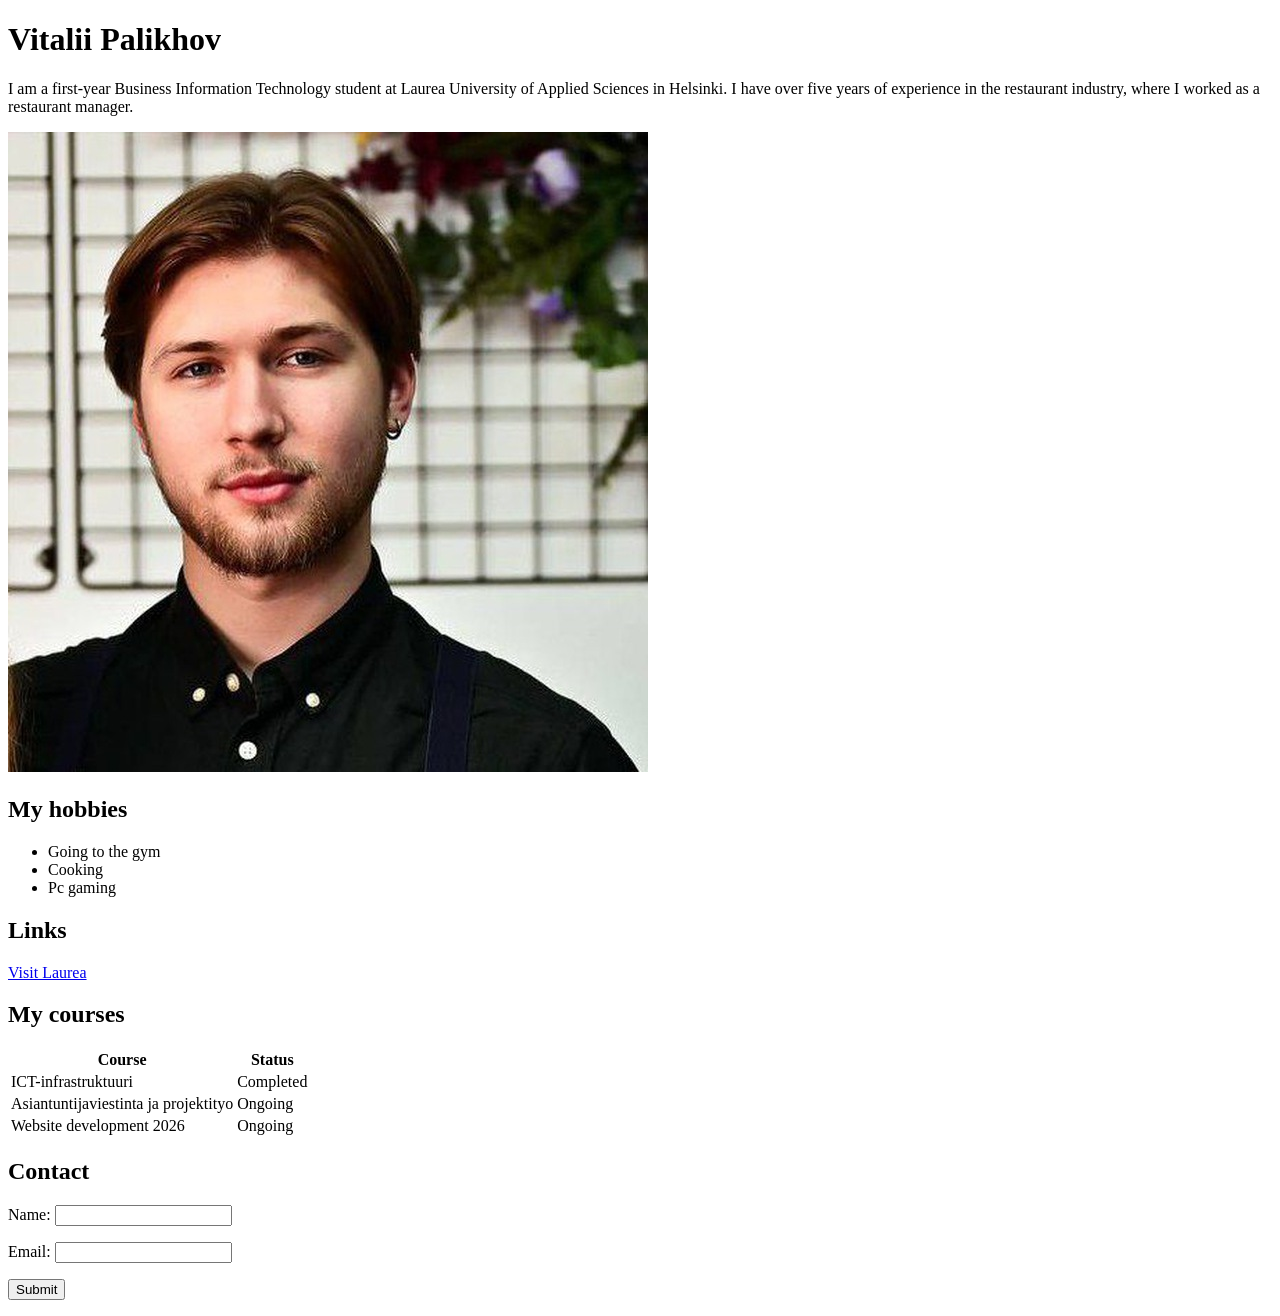
<file: index.html>
<!DOCTYPE html>
<html lang="en">
<head>
  <meta charset="utf-8">
  <title>Website development 2026 - Vitalii Palikhov</title>
</head>
<body>

  <h1>Vitalii Palikhov</h1>
  <p>I am a first-year Business Information Technology student at Laurea University of Applied Sciences in Helsinki. I have over five years of experience in the restaurant industry, where I worked as a restaurant manager.</p>
  <img src="photo.jpg" alt="Portrait photo of Vitalii Palikhov">

  <h2>My hobbies</h2>
  <ul>
    <li>Going to the gym</li>
    <li>Cooking</li>
    <li>Pc gaming</li>
  </ul>

  <h2>Links</h2>
  <p><a href="https://www.laurea.fi">Visit Laurea</a></p>

  <h2>My courses</h2>
  <table>
    <tr>
      <th>Course</th>
      <th>Status</th>
    </tr>
    <tr>
      <td>ICT-infrastruktuuri</td>
      <td>Completed</td>
    </tr>
    <tr>
      <td>Asiantuntijaviestinta ja projektityo</td>
      <td>Ongoing</td>
    </tr>
    <tr>
      <td>Website development 2026</td>
      <td>Ongoing</td>
    </tr>
  </table>

  <h2>Contact</h2>
  <form>
    <p>
      <label for="name">Name:</label>
      <input type="text" id="name" name="name">
    </p>
    <p>
      <label for="email">Email:</label>
      <input type="email" id="email" name="email">
    </p>
    <p>
      <input type="submit" value="Submit">
    </p>
  </form>

</body>
</html>
</file>
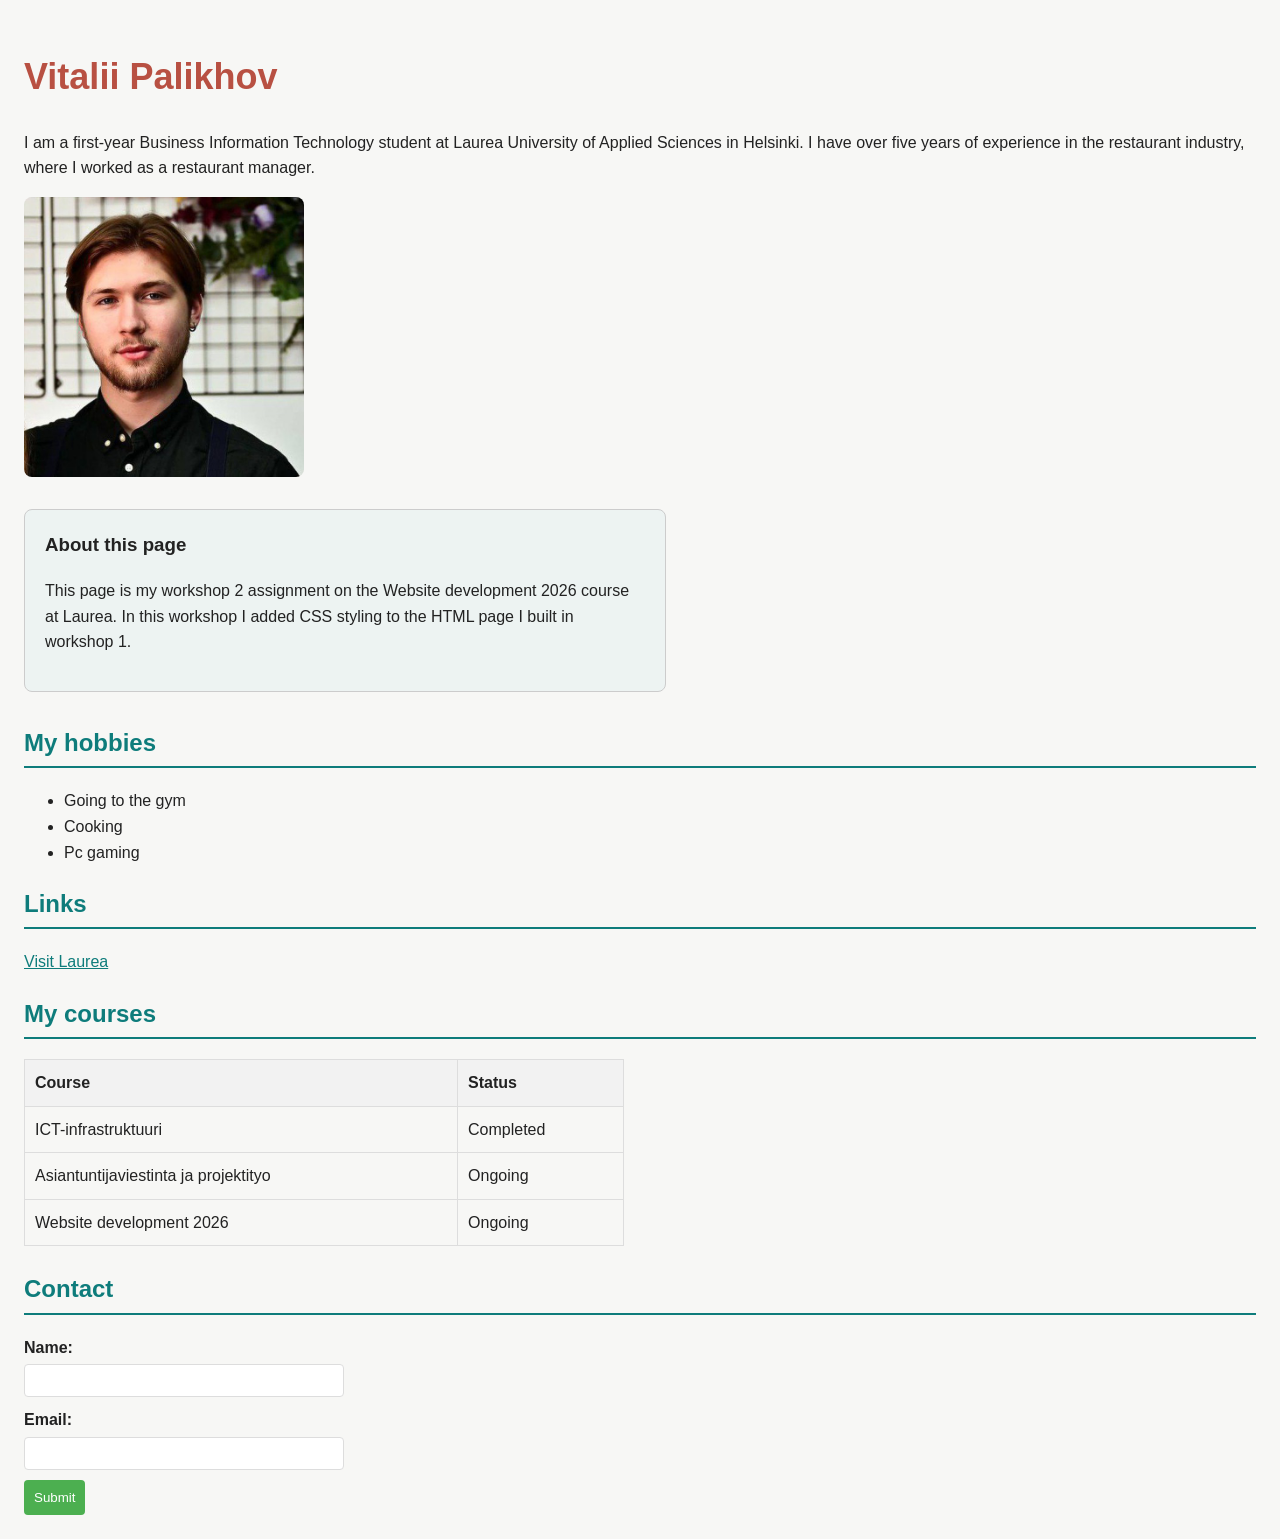
<file: WS02/index.html>
<!DOCTYPE html>
<html lang="en">
<head>
  <meta charset="utf-8">
  <meta name="viewport" content="width=device-width, initial-scale=1">
  <title>Vitalii Palikhov - Workshop 2</title>

  <!-- Task 1 / method 3: EXTERNAL CSS -->
  <link rel="stylesheet" href="styles.css">

  <!-- Task 1 / method 2: INTERNAL CSS -->
  <style>
    h2 {
      color: #0e7c7b;
      border-bottom: 2px solid #0e7c7b;
      padding-bottom: 4px;
    }
  </style>
</head>

<body>

  <!-- Task 1 / method 1: INLINE CSS -->
  <h1 style="color: #b85042; font-size: 36px;">Vitalii Palikhov</h1>

  <p>I am a first-year Business Information Technology student at Laurea University of Applied
    Sciences in Helsinki. I have over five years of experience in the restaurant industry,
    where I worked as a restaurant manager.</p>

  <img src="photo.jpg" alt="Portrait photo of Vitalii Palikhov">

  <!-- Task 3: div with padding and margin -->
  <div class="content-box">
    <h3>About this page</h3>
    <p>This page is my workshop 2 assignment on the Website development 2026 course at Laurea.
      In this workshop I added CSS styling to the HTML page I built in workshop 1.</p>
  </div>

  <h2>My hobbies</h2>
  <ul>
    <li>Going to the gym</li>
    <li>Cooking</li>
    <li>Pc gaming</li>
  </ul>

  <h2>Links</h2>
  <p><a href="https://www.laurea.fi">Visit Laurea</a></p>

  <h2>My courses</h2>
  <table>
    <tr>
      <th>Course</th>
      <th>Status</th>
    </tr>
    <tr>
      <td>ICT-infrastruktuuri</td>
      <td>Completed</td>
    </tr>
    <tr>
      <td>Asiantuntijaviestinta ja projektityo</td>
      <td>Ongoing</td>
    </tr>
    <tr>
      <td>Website development 2026</td>
      <td>Ongoing</td>
    </tr>
  </table>

  <h2>Contact</h2>
  <form>
    <p>
      <label for="name">Name:</label>
      <input type="text" id="name" name="name">
    </p>
    <p>
      <label for="email">Email:</label>
      <input type="email" id="email" name="email">
    </p>
    <p>
      <input type="submit" value="Submit">
    </p>
  </form>

</body>
</html>
</file>
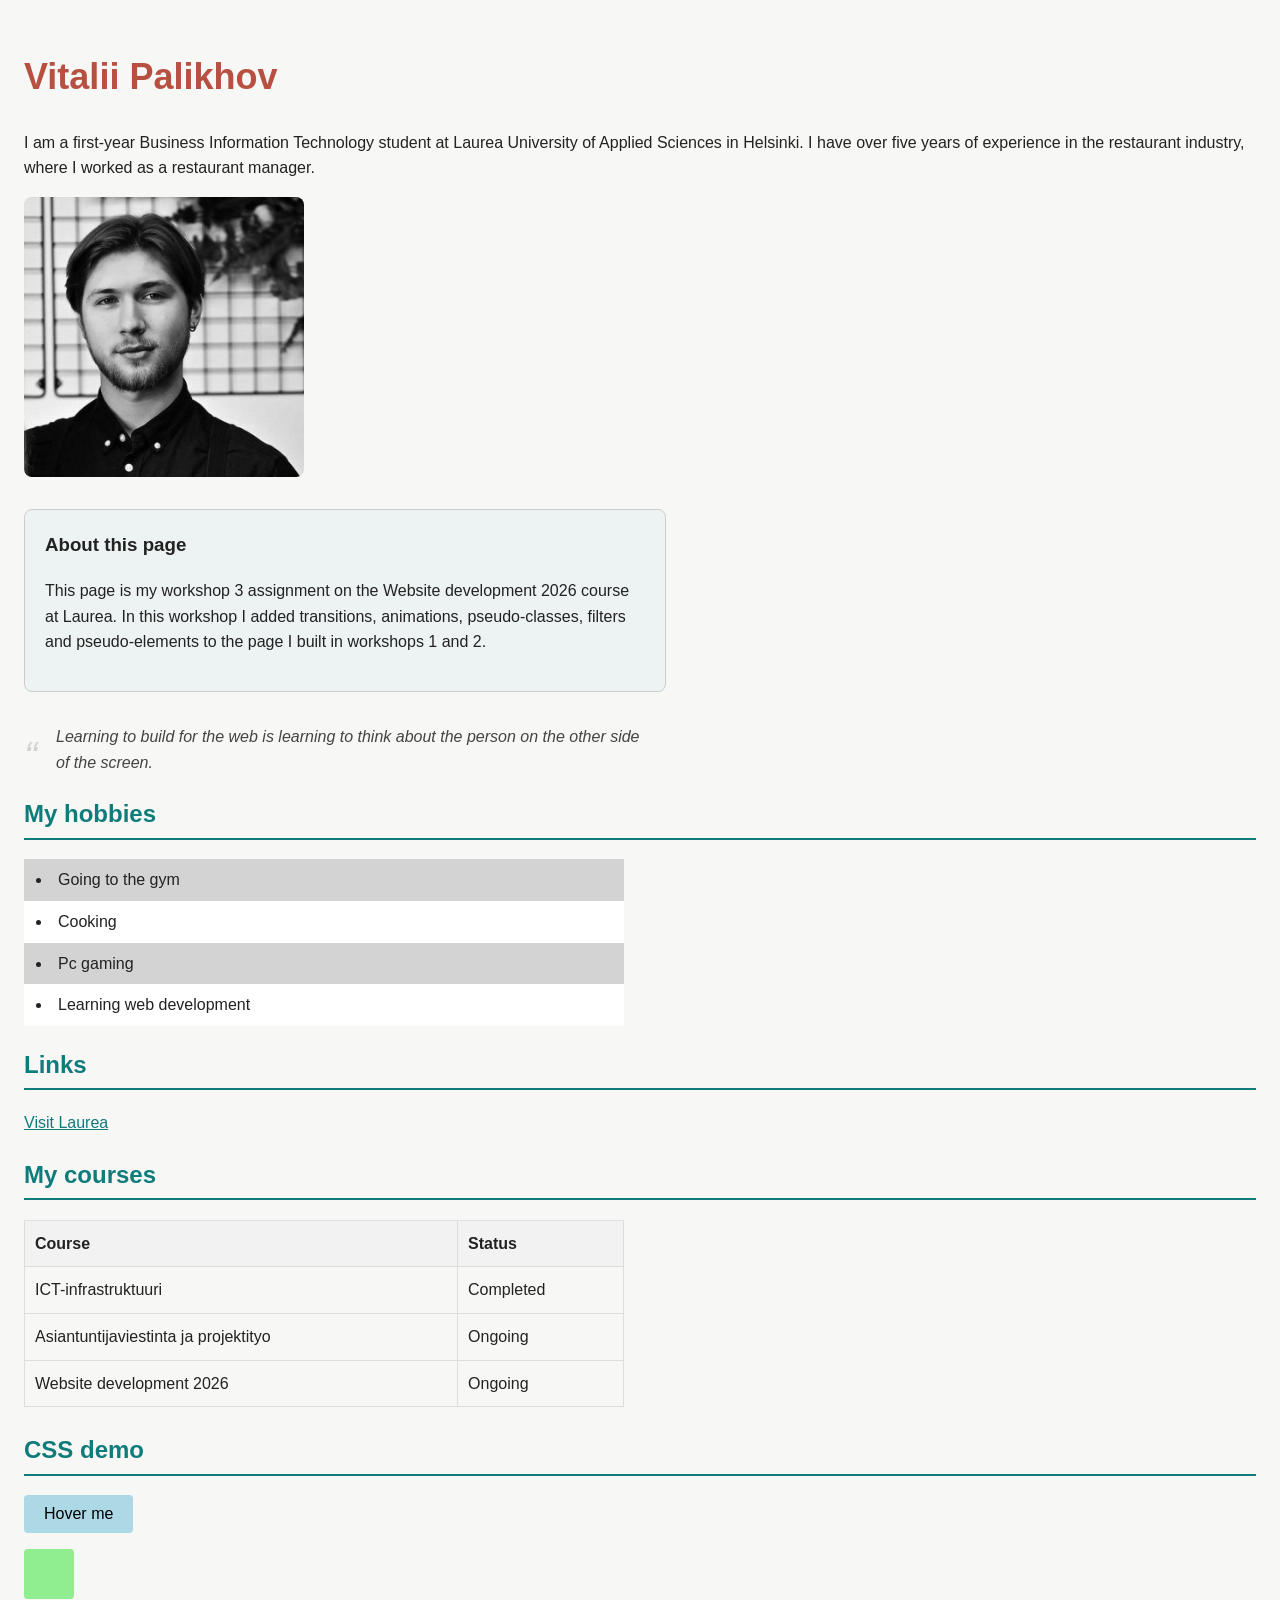
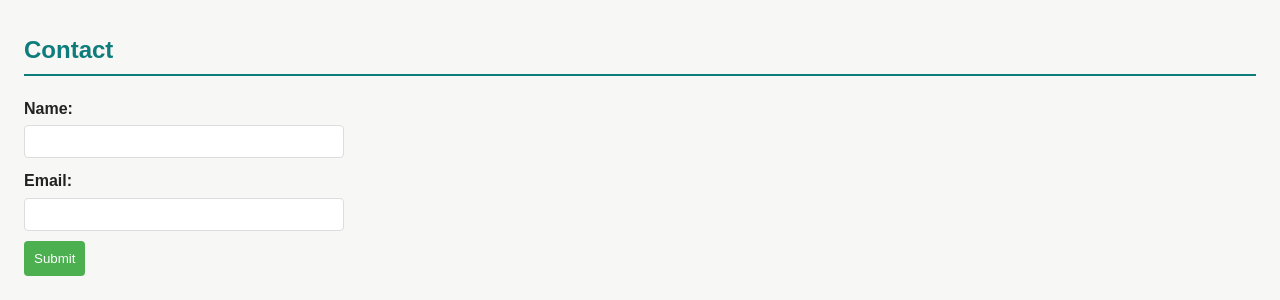
<file: WS03/index.html>
<!DOCTYPE html>
<html lang="en">
<head>
  <meta charset="utf-8">
  <meta name="viewport" content="width=device-width, initial-scale=1">
  <title>Vitalii Palikhov - Workshop 3</title>

  <!-- External CSS -->
  <link rel="stylesheet" href="styles.css">

  <!-- Internal CSS -->
  <style>
    h2 {
      color: #0e7c7b;
      border-bottom: 2px solid #0e7c7b;
      padding-bottom: 4px;
    }
  </style>
</head>

<body>

  <!-- Inline CSS -->
  <h1 style="color: #b85042; font-size: 36px;">Vitalii Palikhov</h1>

  <p>I am a first-year Business Information Technology student at Laurea University of Applied
    Sciences in Helsinki. I have over five years of experience in the restaurant industry,
    where I worked as a restaurant manager.</p>

  <!-- Task 4: CSS filter - grayscale, colour returns on hover -->
  <img src="photo.jpg" alt="Portrait photo of Vitalii Palikhov" class="filter-image">

  <div class="content-box">
    <h3>About this page</h3>
    <p>This page is my workshop 3 assignment on the Website development 2026 course at Laurea.
      In this workshop I added transitions, animations, pseudo-classes, filters and
      pseudo-elements to the page I built in workshops 1 and 2.</p>
  </div>

  <!-- Task 5: CSS pseudo-element - decorative quote mark -->
  <blockquote class="quote">
    Learning to build for the web is learning to think about the person on the other side
    of the screen.
  </blockquote>

  <h2>My hobbies</h2>

  <!-- Task 3: CSS pseudo-classes - alternating row colours -->
  <ul class="pseudo-list">
    <li>Going to the gym</li>
    <li>Cooking</li>
    <li>Pc gaming</li>
    <li>Learning web development</li>
  </ul>

  <h2>Links</h2>
  <p><a href="https://www.laurea.fi">Visit Laurea</a></p>

  <h2>My courses</h2>
  <table>
    <tr>
      <th>Course</th>
      <th>Status</th>
    </tr>
    <tr>
      <td>ICT-infrastruktuuri</td>
      <td>Completed</td>
    </tr>
    <tr>
      <td>Asiantuntijaviestinta ja projektityo</td>
      <td>Ongoing</td>
    </tr>
    <tr>
      <td>Website development 2026</td>
      <td>Ongoing</td>
    </tr>
  </table>

  <h2>CSS demo</h2>

  <!-- Task 1: CSS transition - smooth colour change on hover -->
  <p><button class="transition-button">Hover me</button></p>

  <!-- Task 2: CSS animation - box moving left and right -->
  <div class="animation-box"></div>

  <h2>Contact</h2>
  <form>
    <p>
      <label for="name">Name:</label>
      <input type="text" id="name" name="name">
    </p>
    <p>
      <label for="email">Email:</label>
      <input type="email" id="email" name="email">
    </p>
    <p>
      <input type="submit" value="Submit">
    </p>
  </form>

</body>
</html>
</file>
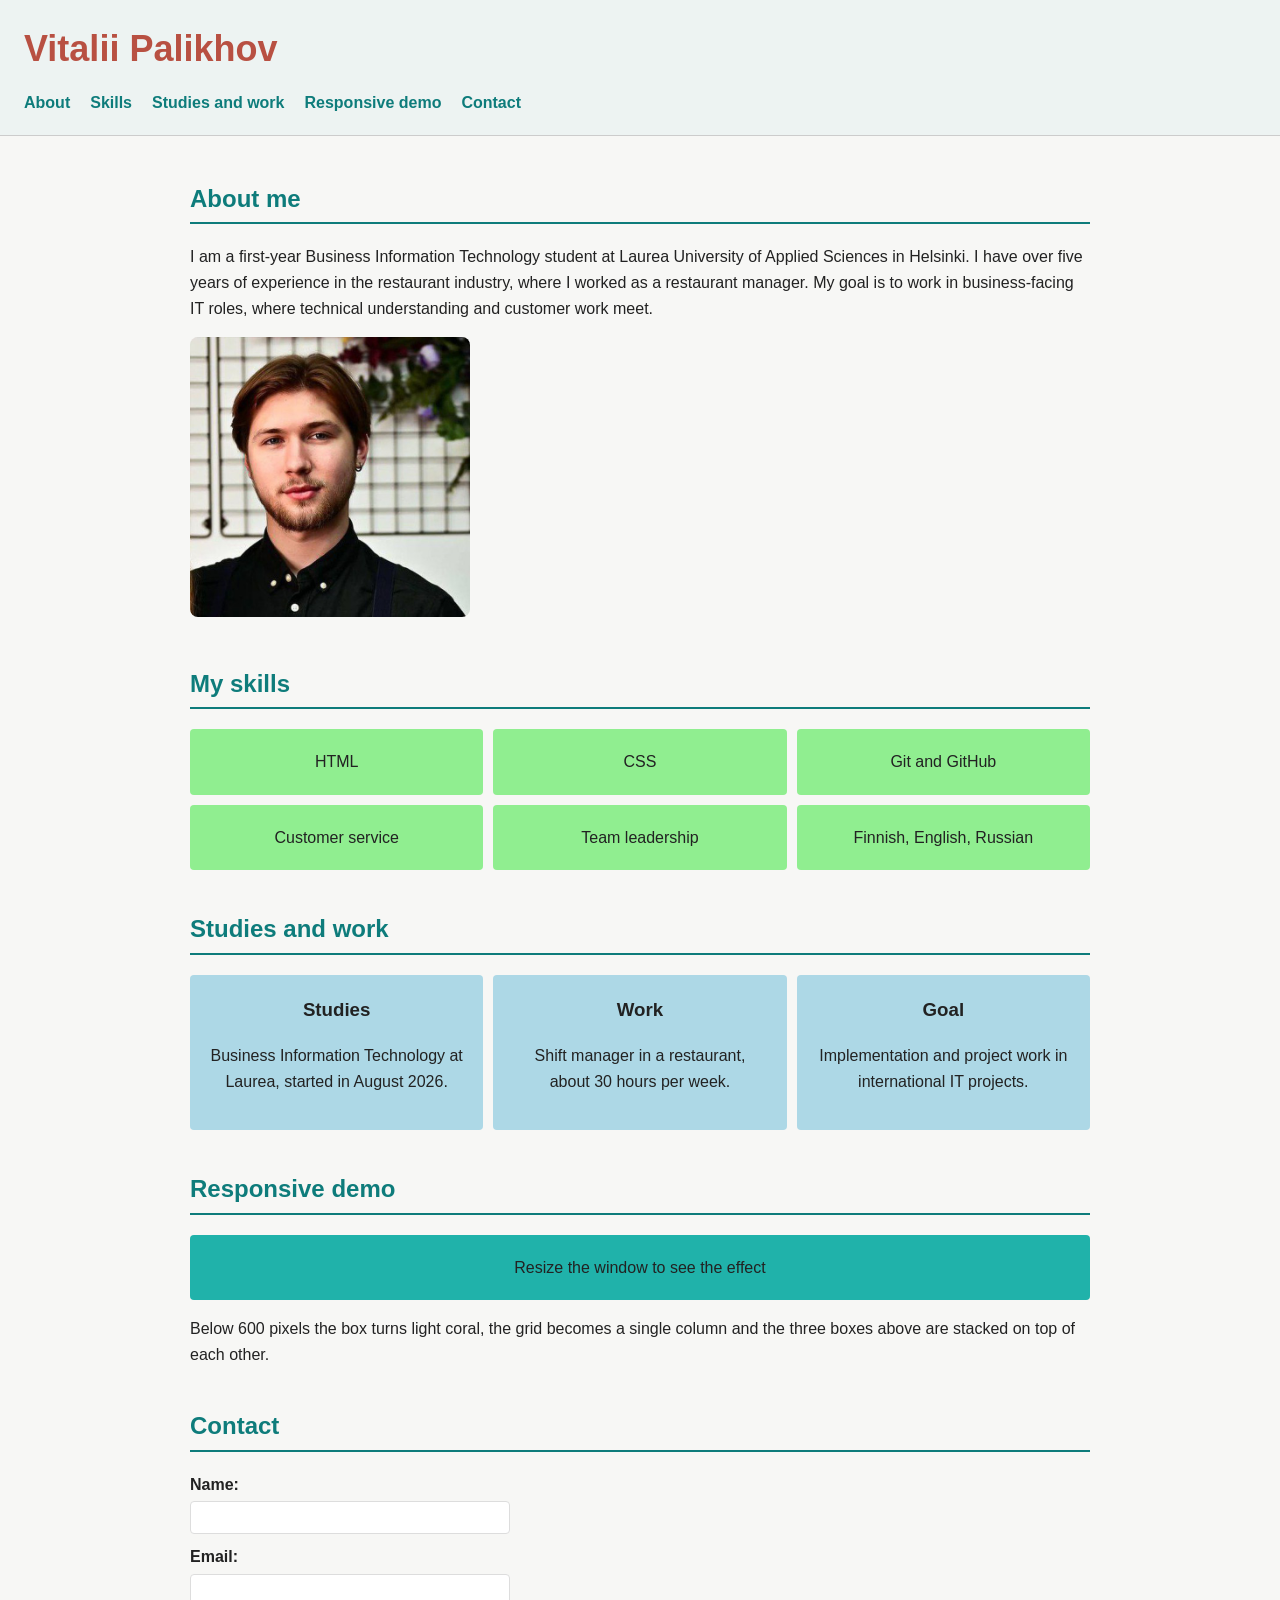
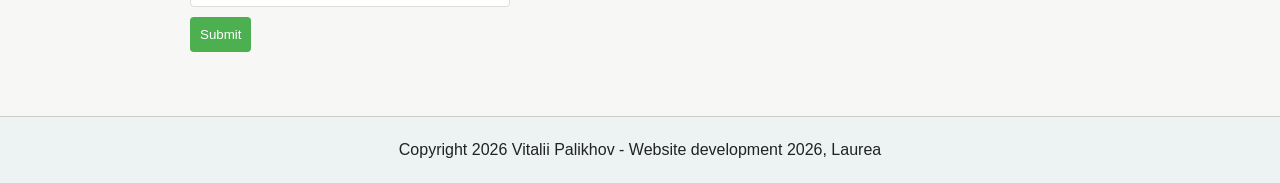
<file: WS04/index.html>
<!DOCTYPE html>
<html lang="en">
<head>
  <meta charset="utf-8">
  <meta name="viewport" content="width=device-width, initial-scale=1">
  <title>Vitalii Palikhov - Workshop 4</title>
  <link rel="stylesheet" href="styles.css">
</head>

<body>

  <!-- Task 1: Semantic elements - header with navigation -->
  <header>
    <h1>Vitalii Palikhov</h1>
    <nav>
      <ul>
        <li><a href="#about">About</a></li>
        <li><a href="#skills">Skills</a></li>
        <li><a href="#services">Studies and work</a></li>
        <li><a href="#responsive">Responsive demo</a></li>
        <li><a href="#contact">Contact</a></li>
      </ul>
    </nav>
  </header>

  <!-- Task 1: Semantic elements - main content area -->
  <main>

    <section id="about">
      <h2>About me</h2>
      <p>I am a first-year Business Information Technology student at Laurea University of
        Applied Sciences in Helsinki. I have over five years of experience in the restaurant
        industry, where I worked as a restaurant manager. My goal is to work in business-facing
        IT roles, where technical understanding and customer work meet.</p>
      <img src="photo.jpg" alt="Portrait photo of Vitalii Palikhov">
    </section>

    <!-- Task 2: Grid layout - two rows and three columns -->
    <section id="skills">
      <h2>My skills</h2>
      <div class="grid-container">
        <div class="grid-item">HTML</div>
        <div class="grid-item">CSS</div>
        <div class="grid-item">Git and GitHub</div>
        <div class="grid-item">Customer service</div>
        <div class="grid-item">Team leadership</div>
        <div class="grid-item">Finnish, English, Russian</div>
      </div>
    </section>

    <!-- Task 3: Flexbox layout - three boxes aligned horizontally -->
    <section id="services">
      <h2>Studies and work</h2>
      <div class="flex-container">
        <div class="box">
          <h3>Studies</h3>
          <p>Business Information Technology at Laurea, started in August 2026.</p>
        </div>
        <div class="box">
          <h3>Work</h3>
          <p>Shift manager in a restaurant, about 30 hours per week.</p>
        </div>
        <div class="box">
          <h3>Goal</h3>
          <p>Implementation and project work in international IT projects.</p>
        </div>
      </div>
    </section>

    <!-- Task 4: Media queries - background colour changes with screen width -->
    <section id="responsive">
      <h2>Responsive demo</h2>
      <div class="responsive-box">Resize the window to see the effect</div>
      <p>Below 600 pixels the box turns light coral, the grid becomes a single column and the
        three boxes above are stacked on top of each other.</p>
    </section>

    <section id="contact">
      <h2>Contact</h2>
      <form>
        <p>
          <label for="name">Name:</label>
          <input type="text" id="name" name="name">
        </p>
        <p>
          <label for="email">Email:</label>
          <input type="email" id="email" name="email">
        </p>
        <p>
          <input type="submit" value="Submit">
        </p>
      </form>
    </section>

  </main>

  <!-- Task 1: Semantic elements - footer -->
  <footer>
    <p>Copyright 2026 Vitalii Palikhov - Website development 2026, Laurea</p>
  </footer>

</body>
</html>
</file>
<file: WS02/styles.css>
/* Workshop 2 - Basics of CSS
   Vitalii Palikhov, Website development 2026 */

/* ---------- Task 2: text and background ---------- */

body {
  background-color: #f7f7f5;
  color: #222222;
  font-family: Arial, Helvetica, sans-serif;
  font-size: 16px;
  line-height: 1.6;
  margin: 0;
  padding: 24px;
}

p {
  font-size: 16px;
}

a {
  color: #0e7c7b;
}

a:hover {
  color: #b85042;
}

img {
  max-width: 280px;
  border-radius: 8px;
}

/* ---------- Task 3: padding and margin ---------- */

.content-box {
  max-width: 600px;
  padding: 20px;
  margin-top: 24px;
  margin-bottom: 32px;
  background-color: #edf3f2;
  border: 1px solid #cccccc;
  border-radius: 8px;
}

.content-box h3 {
  margin-top: 0;
}

/* ---------- Task 4: table ---------- */

table {
  width: 100%;
  max-width: 600px;
  border-collapse: collapse;
  margin-bottom: 24px;
}

th,
td {
  border: 1px solid #dddddd;
  padding: 10px;
  text-align: left;
}

th {
  background-color: #f2f2f2;
}

/* ---------- Task 4: form ---------- */

form {
  display: flex;
  flex-direction: column;
  gap: 10px;
  max-width: 320px;
}

form p {
  margin: 0;
}

label {
  display: block;
  font-weight: bold;
  margin-bottom: 4px;
}

input[type="text"],
input[type="email"] {
  width: 100%;
  padding: 8px;
  border: 1px solid #dddddd;
  border-radius: 4px;
  box-sizing: border-box;
}

input[type="submit"] {
  padding: 10px;
  background-color: #4caf50;
  color: #ffffff;
  border: none;
  border-radius: 4px;
  cursor: pointer;
}

input[type="submit"]:hover {
  background-color: #45a049;
}
</file>
<file: WS03/styles.css>
/* Workshop 3 - Advanced CSS
   Vitalii Palikhov, Website development 2026 */

/* ========== From workshop 2 ========== */

body {
  background-color: #f7f7f5;
  color: #222222;
  font-family: Arial, Helvetica, sans-serif;
  font-size: 16px;
  line-height: 1.6;
  margin: 0;
  padding: 24px;
}

p {
  font-size: 16px;
}

a {
  color: #0e7c7b;
}

a:hover {
  color: #b85042;
}

img {
  max-width: 280px;
  border-radius: 8px;
}

.content-box {
  max-width: 600px;
  padding: 20px;
  margin-top: 24px;
  margin-bottom: 32px;
  background-color: #edf3f2;
  border: 1px solid #cccccc;
  border-radius: 8px;
}

.content-box h3 {
  margin-top: 0;
}

table {
  width: 100%;
  max-width: 600px;
  border-collapse: collapse;
  margin-bottom: 24px;
}

th,
td {
  border: 1px solid #dddddd;
  padding: 10px;
  text-align: left;
}

th {
  background-color: #f2f2f2;
}

form {
  display: flex;
  flex-direction: column;
  gap: 10px;
  max-width: 320px;
}

form p {
  margin: 0;
}

label {
  display: block;
  font-weight: bold;
  margin-bottom: 4px;
}

input[type="text"],
input[type="email"] {
  width: 100%;
  padding: 8px;
  border: 1px solid #dddddd;
  border-radius: 4px;
  box-sizing: border-box;
}

input[type="submit"] {
  padding: 10px;
  background-color: #4caf50;
  color: #ffffff;
  border: none;
  border-radius: 4px;
  cursor: pointer;
}

input[type="submit"]:hover {
  background-color: #45a049;
}

/* ========== Task 1: CSS transition ========== */

.transition-button {
  background-color: lightblue;
  padding: 10px 20px;
  border: none;
  border-radius: 4px;
  cursor: pointer;
  font-size: 16px;
  transition: background-color 0.3s ease;
}

.transition-button:hover {
  background-color: lightcoral;
}

/* ========== Task 2: CSS animation ========== */

.animation-box {
  width: 50px;
  height: 50px;
  margin-bottom: 32px;
  background-color: lightgreen;
  border-radius: 4px;
  position: relative;
  animation: move 2s infinite alternate;
}

@keyframes move {
  from {
    left: 0;
  }
  to {
    left: 100px;
  }
}

/* ========== Task 3: CSS pseudo-classes ========== */

.pseudo-list {
  max-width: 600px;
  padding-left: 0;
  list-style-position: inside;
}

.pseudo-list li {
  padding: 8px 12px;
}

.pseudo-list li:nth-child(odd) {
  background-color: lightgray;
}

.pseudo-list li:nth-child(even) {
  background-color: white;
}

/* ========== Task 4: CSS filters ========== */

.filter-image {
  filter: grayscale(100%);
  transition: filter 0.3s ease;
}

.filter-image:hover {
  filter: grayscale(0%);
}

/* ========== Task 5: CSS pseudo-elements ========== */

.quote {
  position: relative;
  max-width: 600px;
  margin-left: 0;
  padding-left: 32px;
  font-style: italic;
  color: #444444;
}

.quote::before {
  content: "\201C";
  font-size: 40px;
  position: absolute;
  left: 0;
  top: 0;
  color: lightgray;
}
</file>
<file: WS04/styles.css>
/* Workshop 4 - Page Layout Techniques
   Vitalii Palikhov, Website development 2026 */

/* ========== Base styles ========== */

body {
  background-color: #f7f7f5;
  color: #222222;
  font-family: Arial, Helvetica, sans-serif;
  font-size: 16px;
  line-height: 1.6;
  margin: 0;
  padding: 0;
}

h2 {
  color: #0e7c7b;
  border-bottom: 2px solid #0e7c7b;
  padding-bottom: 4px;
}

a {
  color: #0e7c7b;
}

a:hover {
  color: #b85042;
}

img {
  max-width: 280px;
  border-radius: 8px;
}

/* ========== Task 1: Semantic elements ========== */

header {
  background-color: #edf3f2;
  border-bottom: 1px solid #cccccc;
  padding: 20px 24px;
}

header h1 {
  margin: 0 0 12px 0;
  color: #b85042;
  font-size: 36px;
}

header nav ul {
  display: flex;
  flex-wrap: wrap;
  gap: 20px;
  list-style: none;
  margin: 0;
  padding: 0;
}

header nav a {
  font-weight: bold;
  text-decoration: none;
}

header nav a:hover {
  text-decoration: underline;
}

main {
  max-width: 900px;
  margin: 0 auto;
  padding: 24px;
}

section {
  margin-bottom: 40px;
}

footer {
  background-color: #edf3f2;
  border-top: 1px solid #cccccc;
  padding: 20px 24px;
  text-align: center;
}

footer p {
  margin: 0;
}

/* ========== Task 2: Grid layout ========== */

.grid-container {
  display: grid;
  grid-template-columns: repeat(3, 1fr);
  grid-template-rows: repeat(2, auto);
  /* "gap" is the current standard property; "grid-gap" is its deprecated name */
  gap: 10px;
}

.grid-item {
  background-color: lightgreen;
  padding: 20px;
  text-align: center;
  border-radius: 4px;
}

/* ========== Task 3: Flexbox layout ========== */

.flex-container {
  display: flex;
  justify-content: space-around;
  align-items: center;
  flex-wrap: wrap;
  gap: 10px;
}

.box {
  background-color: lightblue;
  padding: 20px;
  text-align: center;
  border-radius: 4px;
  flex: 1 1 200px;
}

.box h3 {
  margin-top: 0;
}

/* ========== Task 4: Media queries ========== */

.responsive-box {
  padding: 20px;
  text-align: center;
  border-radius: 4px;
}

@media (max-width: 600px) {
  .responsive-box {
    background-color: lightcoral;
  }

  /* The layouts above also adapt to a narrow screen */
  .grid-container {
    grid-template-columns: 1fr;
  }

  .flex-container {
    flex-direction: column;
  }

  /* In a column the basis would set the height, so let the boxes fit content */
  .box {
    flex: 1 1 auto;
  }
}

@media (min-width: 601px) {
  .responsive-box {
    background-color: lightseagreen;
  }
}

/* ========== Contact form ========== */

form {
  display: flex;
  flex-direction: column;
  gap: 10px;
  max-width: 320px;
}

form p {
  margin: 0;
}

label {
  display: block;
  font-weight: bold;
  margin-bottom: 4px;
}

input[type="text"],
input[type="email"] {
  width: 100%;
  padding: 8px;
  border: 1px solid #dddddd;
  border-radius: 4px;
  box-sizing: border-box;
}

input[type="submit"] {
  padding: 10px;
  background-color: #4caf50;
  color: #ffffff;
  border: none;
  border-radius: 4px;
  cursor: pointer;
}

input[type="submit"]:hover {
  background-color: #45a049;
}
</file>
